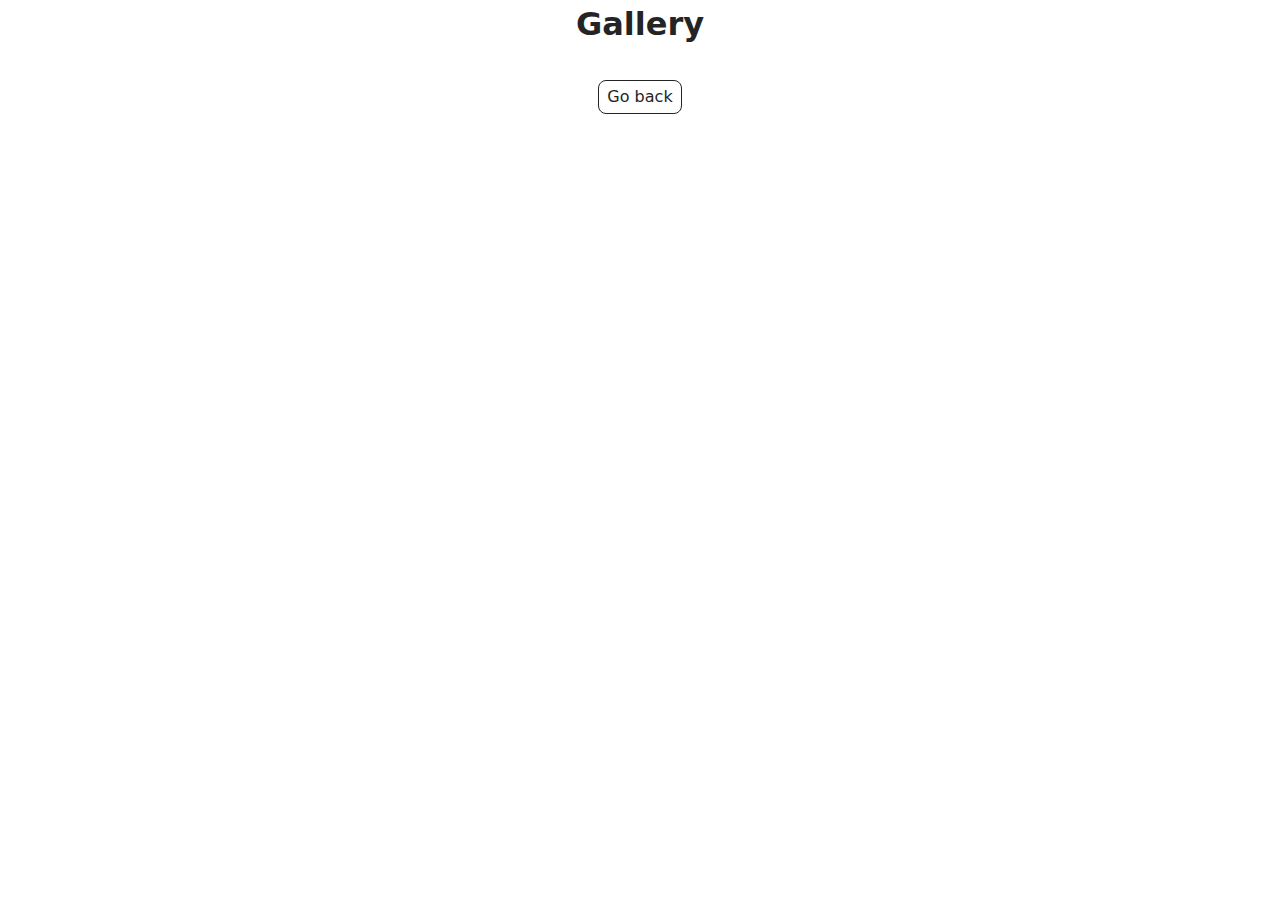
<file: src/1-gallery.html>
<!DOCTYPE html>
<html lang="en">
  <head>
    <meta charset="UTF-8" />
    <meta http-equiv="X-UA-Compatible" content="IE=edge" />
    <meta name="viewport" content="width=device-width, initial-scale=1.0" />
    <title>Gallery</title>
    <link rel="stylesheet" href="./css/styles.css" />
  </head>
  <body>
    <main>
      <div class="container">
        <h1 class="main-title">Gallery</h1>
        <a class="back-link" href="./index.html">Go back</a>
        <ul class="gallery"></ul>
      </div>
    </main>
    <script type="module" src="./js/1-gallery.js"></script>
  </body>
</html>
</file>
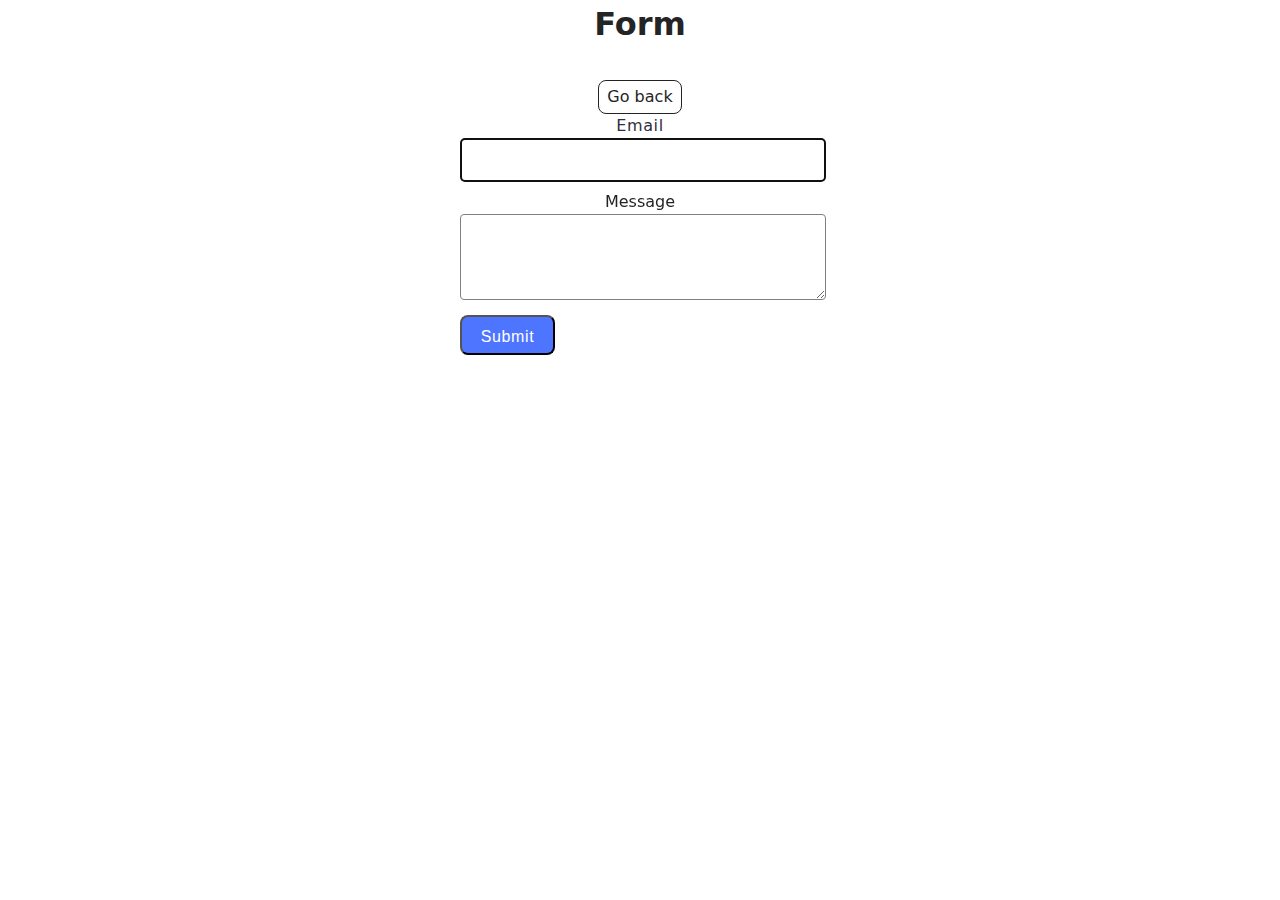
<file: src/2-form.html>
<!DOCTYPE html>
<html lang="en">
  <head>
    <meta charset="UTF-8" />
    <meta http-equiv="X-UA-Compatible" content="IE=edge" />
    <meta name="viewport" content="width=device-width, initial-scale=1.0" />
    <title>Form</title>
    <link rel="stylesheet" href="./css/styles.css" />
  </head>
  <body>
    <main>
      <div class="container">
        <h1 class="main-title">Form</h1>
        <a class="back-link" href="./index.html">Go back</a>
        <form class="feedback-form" autocomplete="off">
          <label class="label-name"> 
            Email
            <input class="email" name="email" autofocus />
          </label>
          <label>
            Message
            <textarea class="message" name="message" rows="8"></textarea>
          </label>
          <button class="btn">Submit</button>
        </form>        
      </div>
    </main>
    <script type="module" src="./js/2-form.js"></script>
  </body>
</html>
</file>
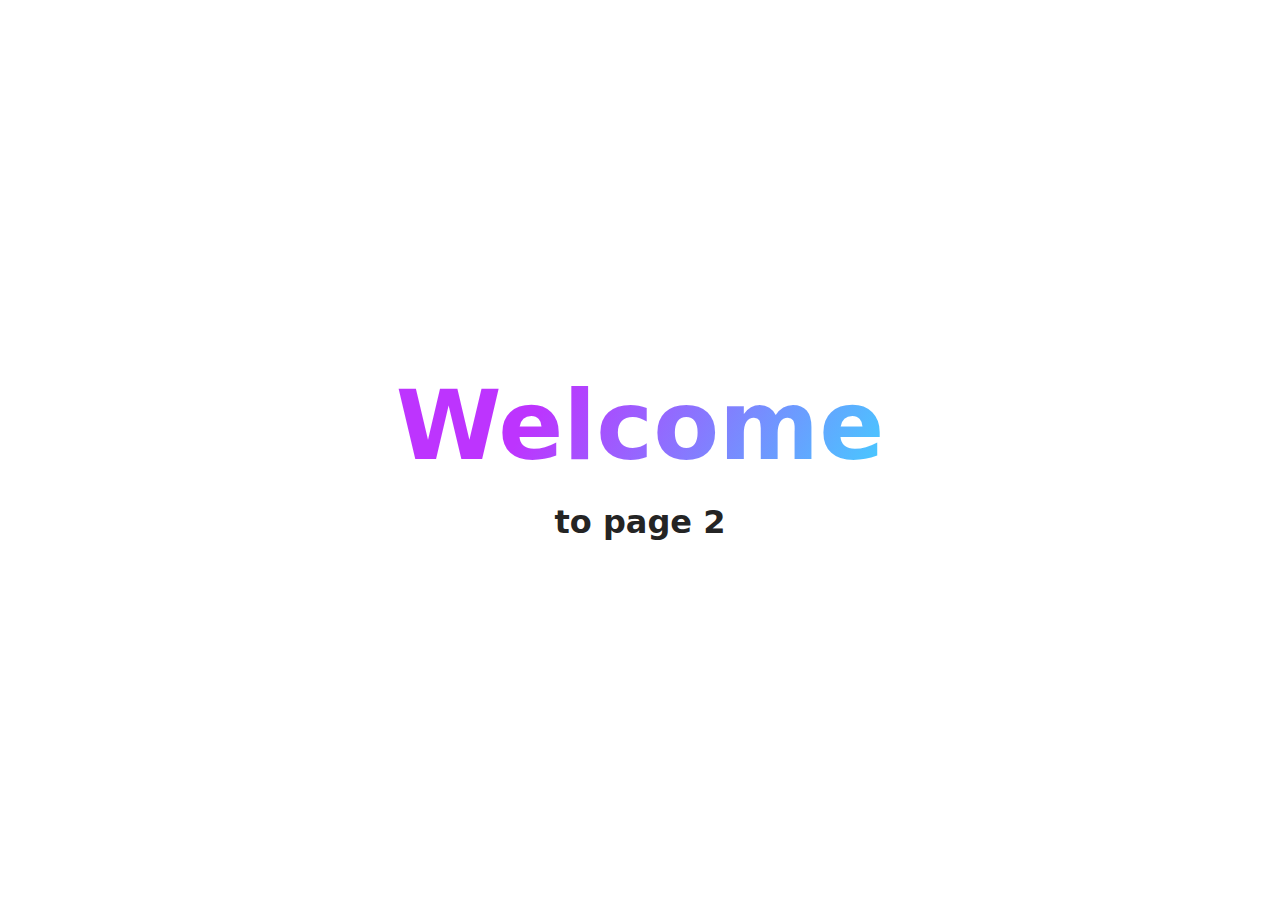
<file: src/page-2.html>
<!DOCTYPE html>
<html lang="en">
  <head>
    <meta charset="UTF-8" />
    <meta http-equiv="X-UA-Compatible" content="IE=edge" />
    <meta name="viewport" content="width=device-width, initial-scale=1.0" />
    <title>Page 2</title>
    <link rel="stylesheet" href="./css/styles.css" />
  </head>
  <body>
    <load
      src="./partials/header.html"
      icon-path="./img/sprite.svg#logo"
      highlight-act="active"
    />

    <main>
      <div class="container">
        <h1 class="main-title">
          <span class="main-title-gradient">Welcome</span> to page 2
        </h1>
        <load src="./partials/back-link.html" />
      </div>
    </main>

    <load src="./partials/footer.html" />
  </body>
</html>
</file>
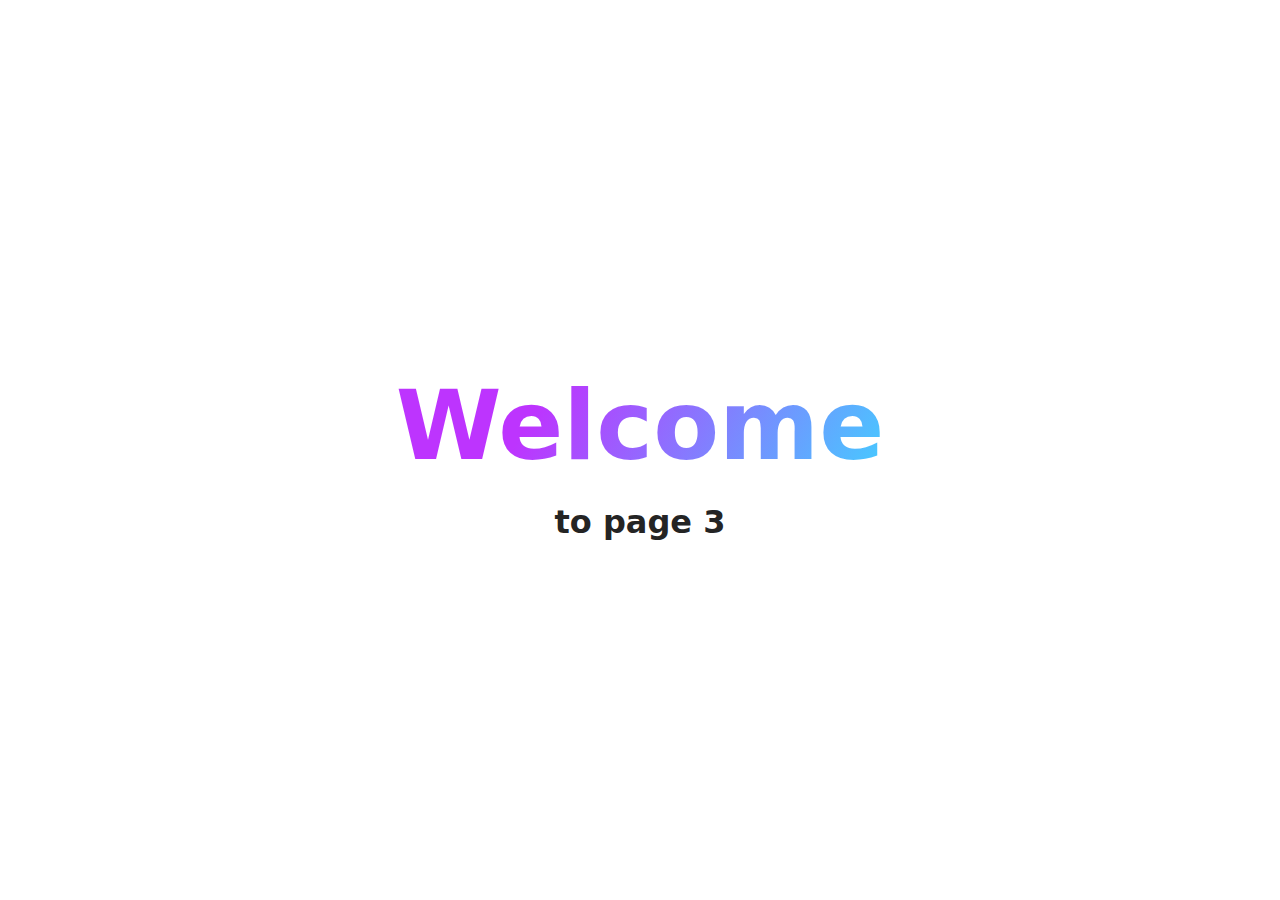
<file: src/page-3.html>
<!DOCTYPE html>
<html lang="en">
  <head>
    <meta charset="UTF-8" />
    <meta http-equiv="X-UA-Compatible" content="IE=edge" />
    <meta name="viewport" content="width=device-width, initial-scale=1.0" />
    <title>Page 3</title>
    <link rel="stylesheet" href="./css/styles.css" />
  </head>
  <body>
    <load
      src="./partials/header.html"
      icon-path="./img/sprite.svg#logo"
      highlight-curr="active"
    />

    <main>
      <div class="container">
        <h1 class="main-title">
          <span class="main-title-gradient">Welcome</span> to page 3
        </h1>
        <load src="./partials/back-link.html" />
      </div>
    </main>

    <load src="./partials/footer.html" />
  </body>
</html>
</file>
<file: src/css/styles.css>
/**
  |============================
  | include css partials with
  | default @import url()
  |============================
*/
/* Common styles */
@import url('./reset.css');
@import url('./base.css');
@import url('./container.css');
@import url('./animations.css');

/* Sections style */
@import url('./header.css');
@import url('./vite-promo.css');
@import url('./badges.css');
@import url('./back-link.css');
@import url(./gallery.css);
@import url(./form.css);
</file>
